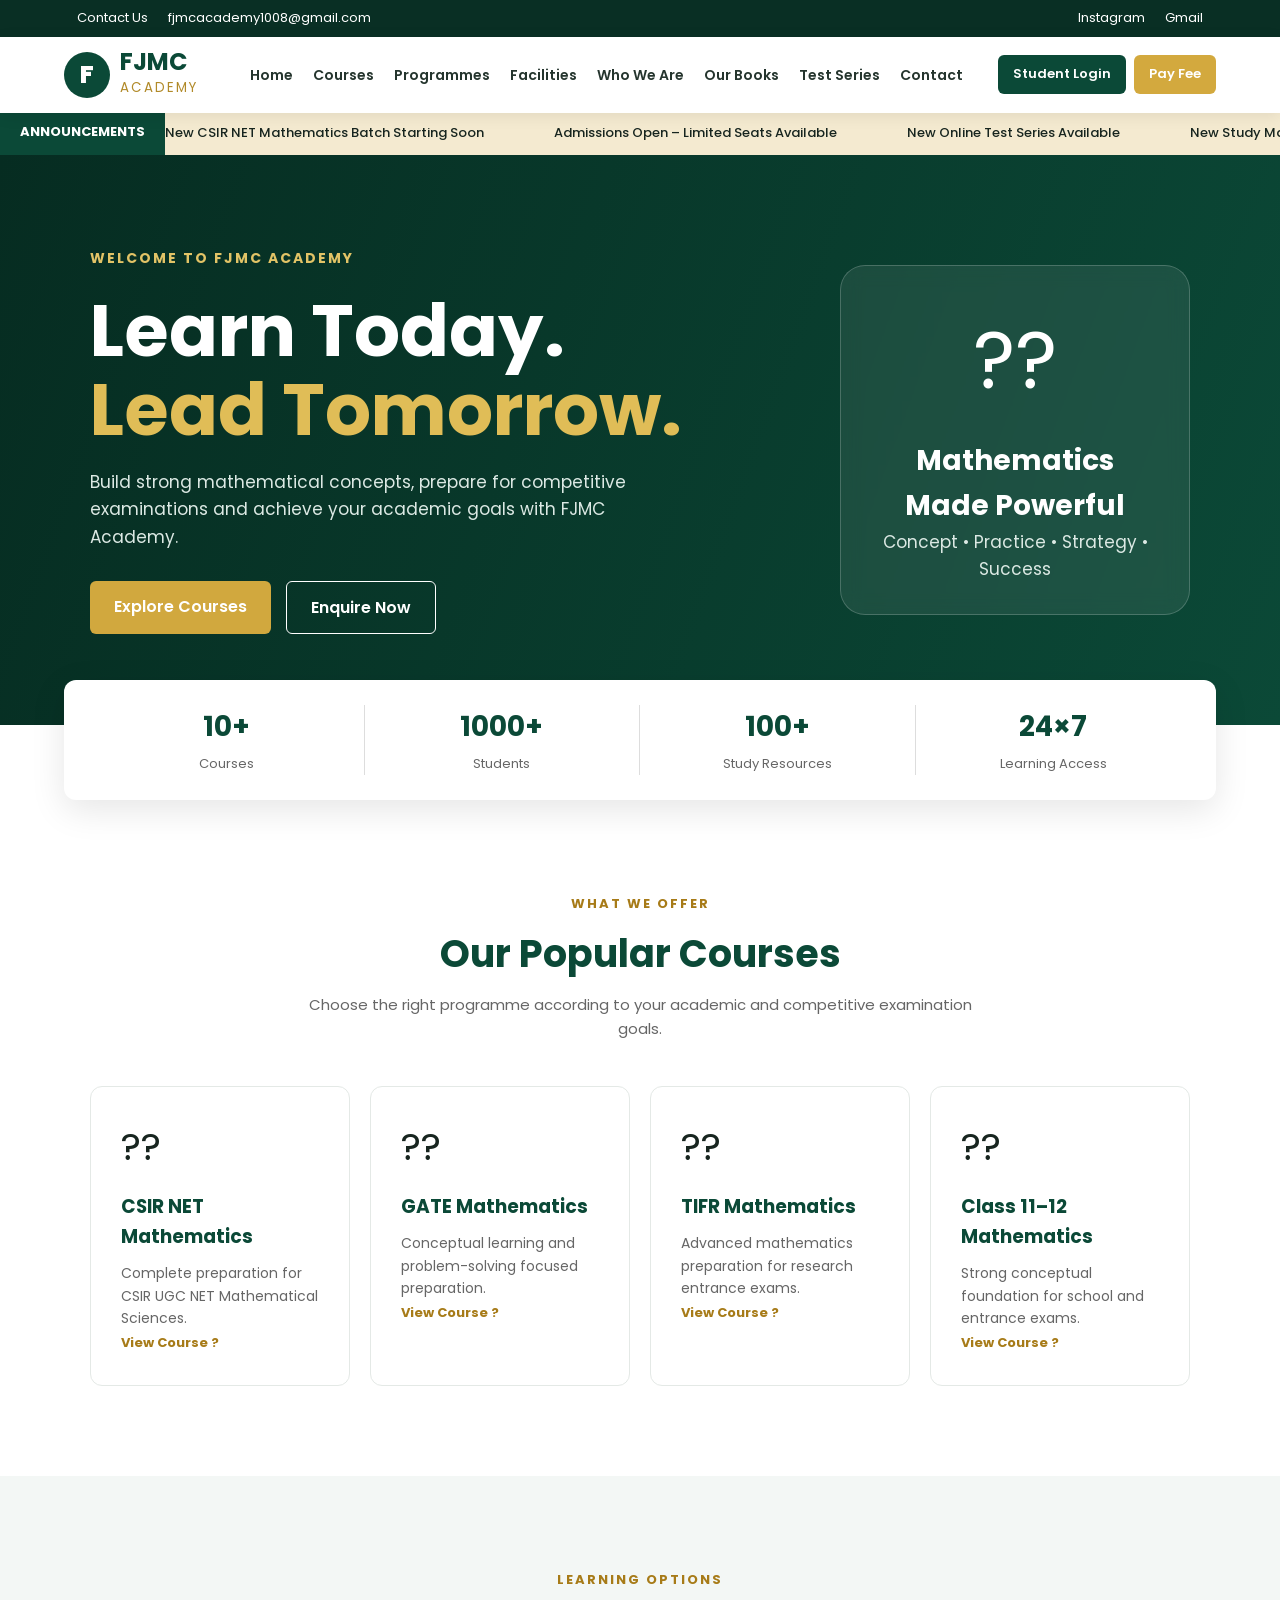
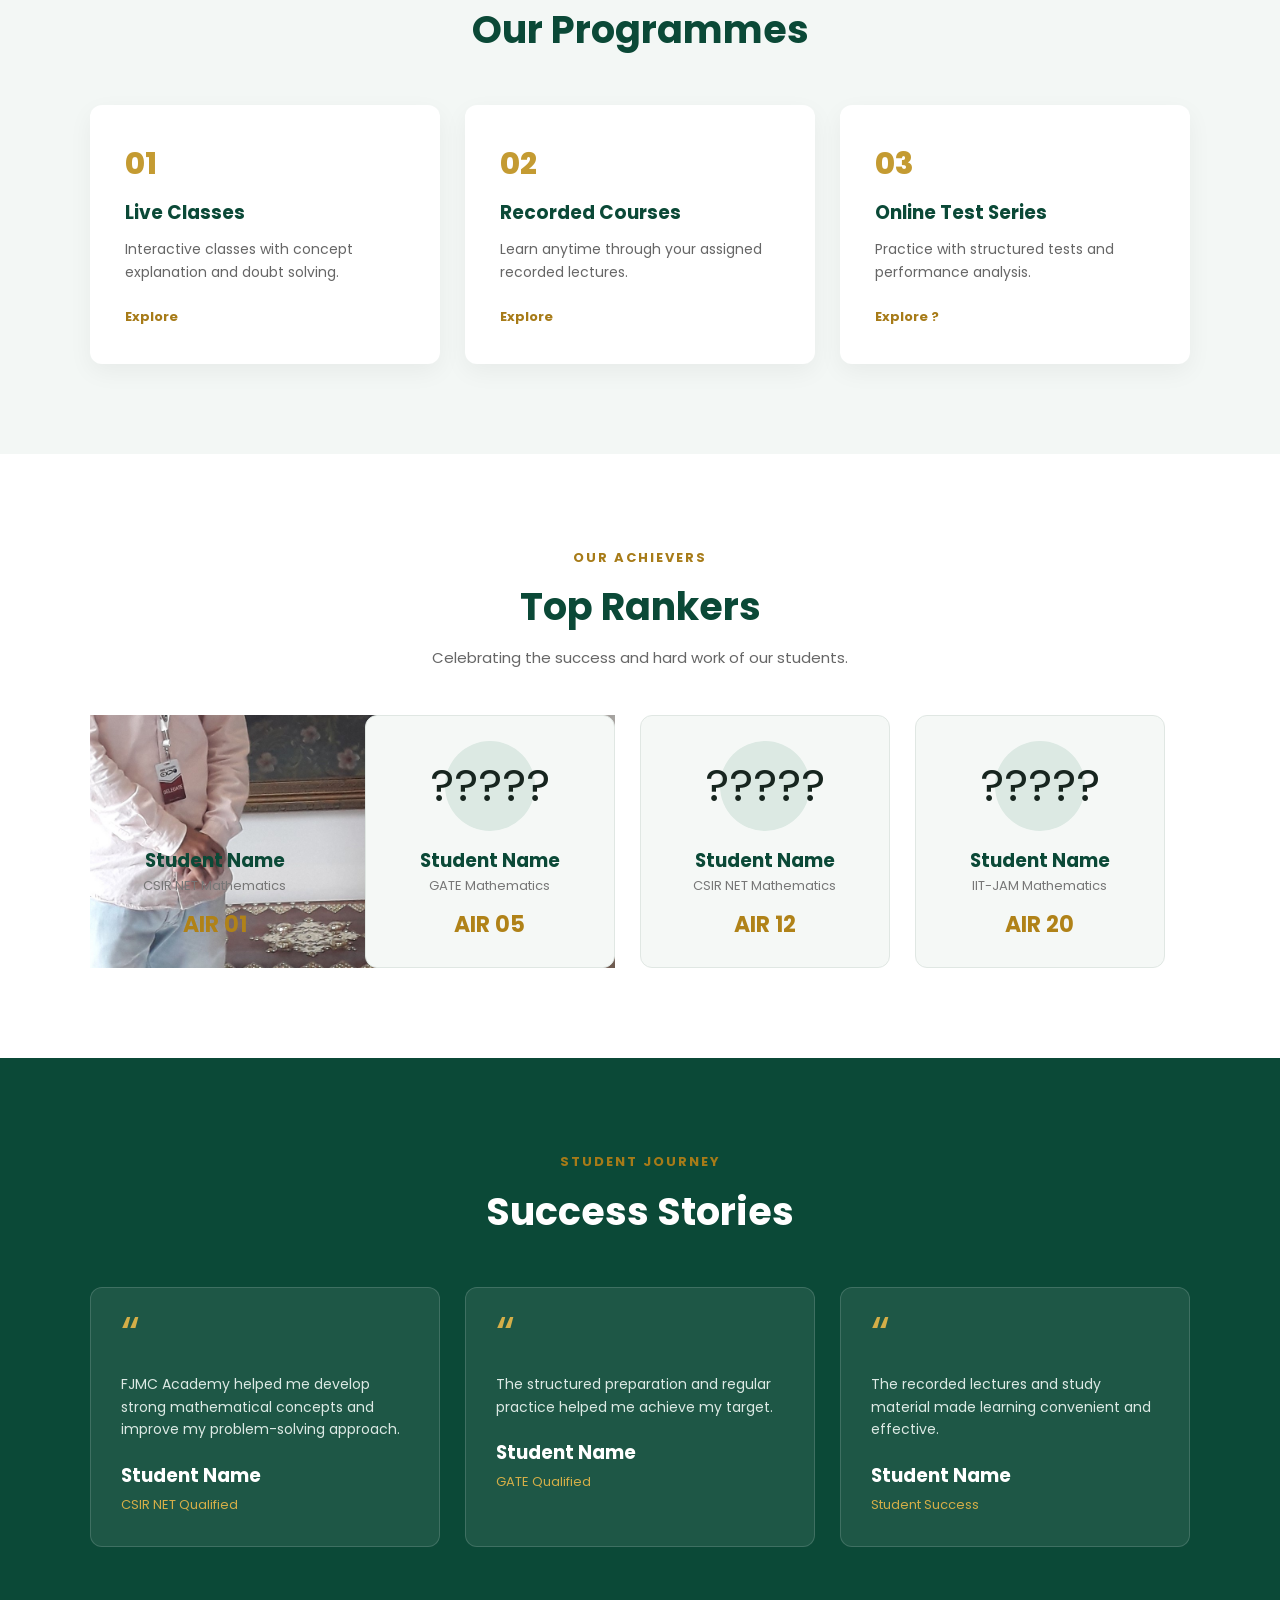
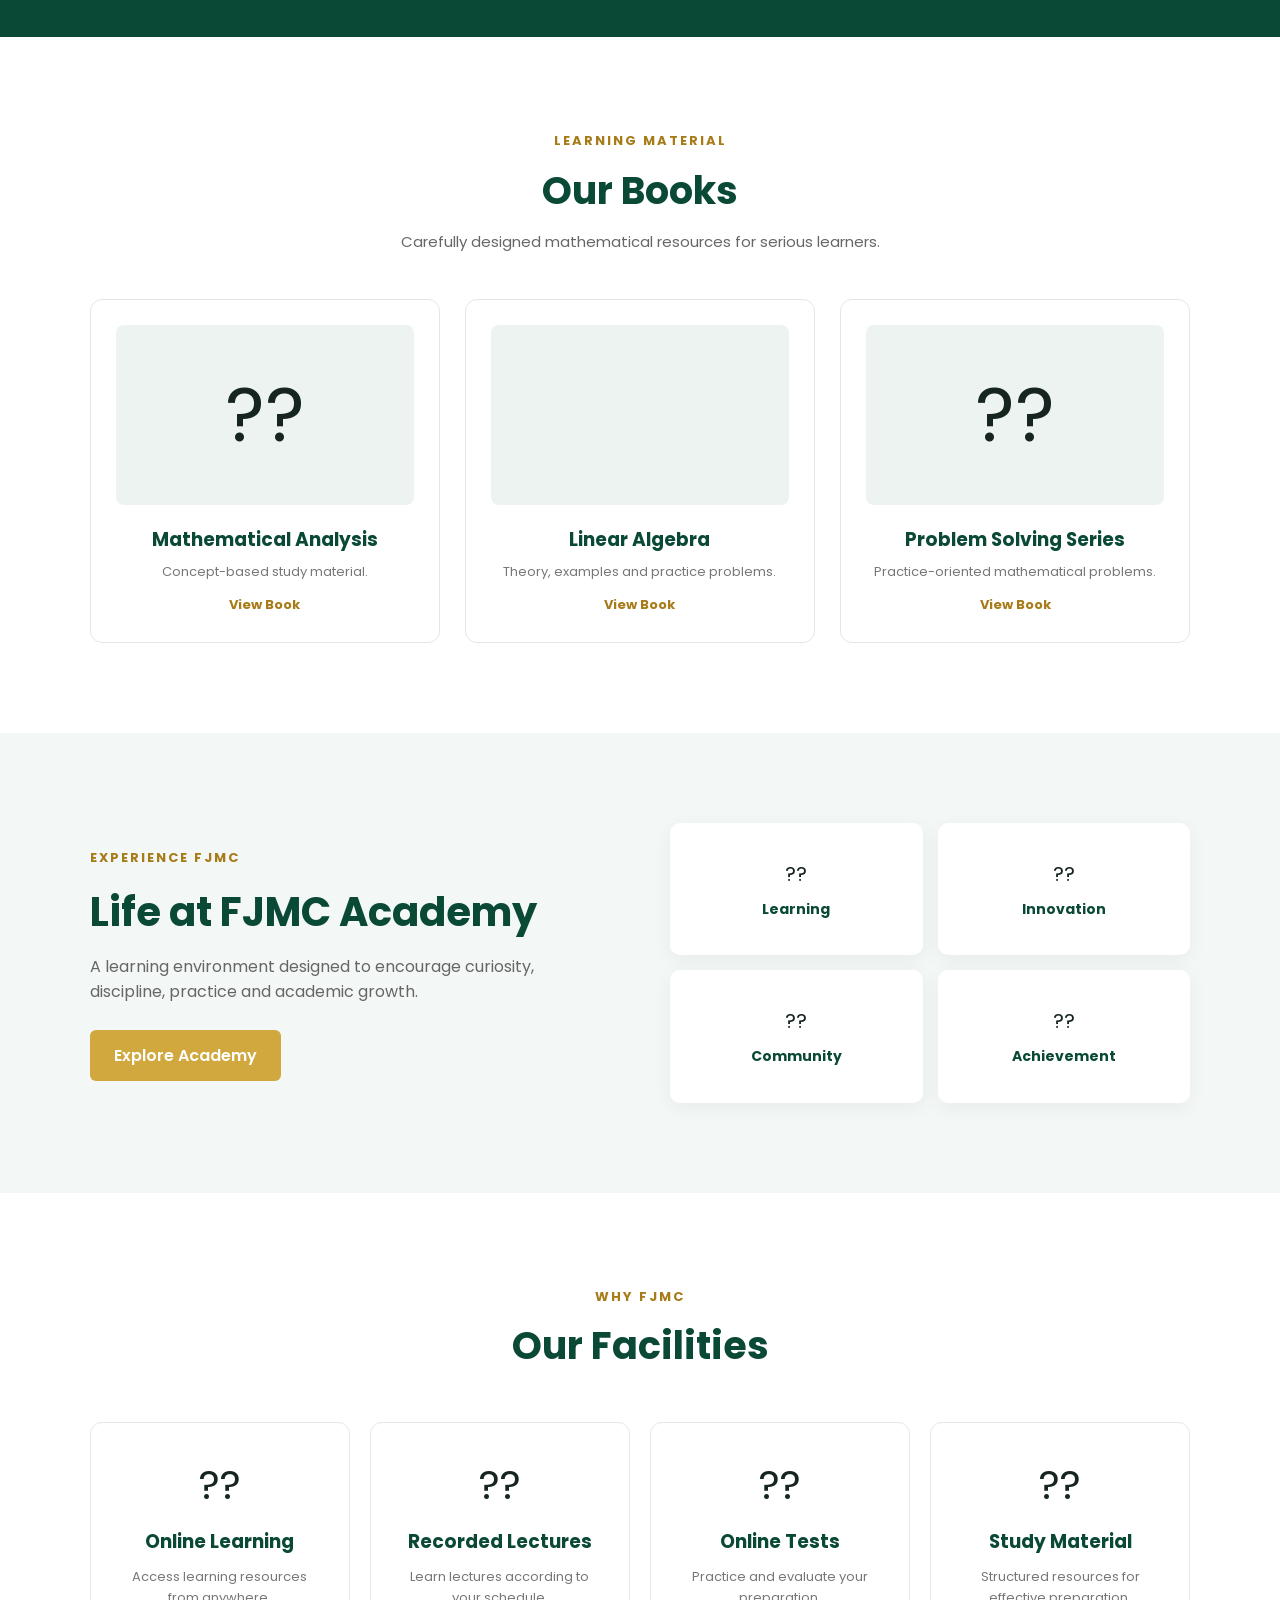
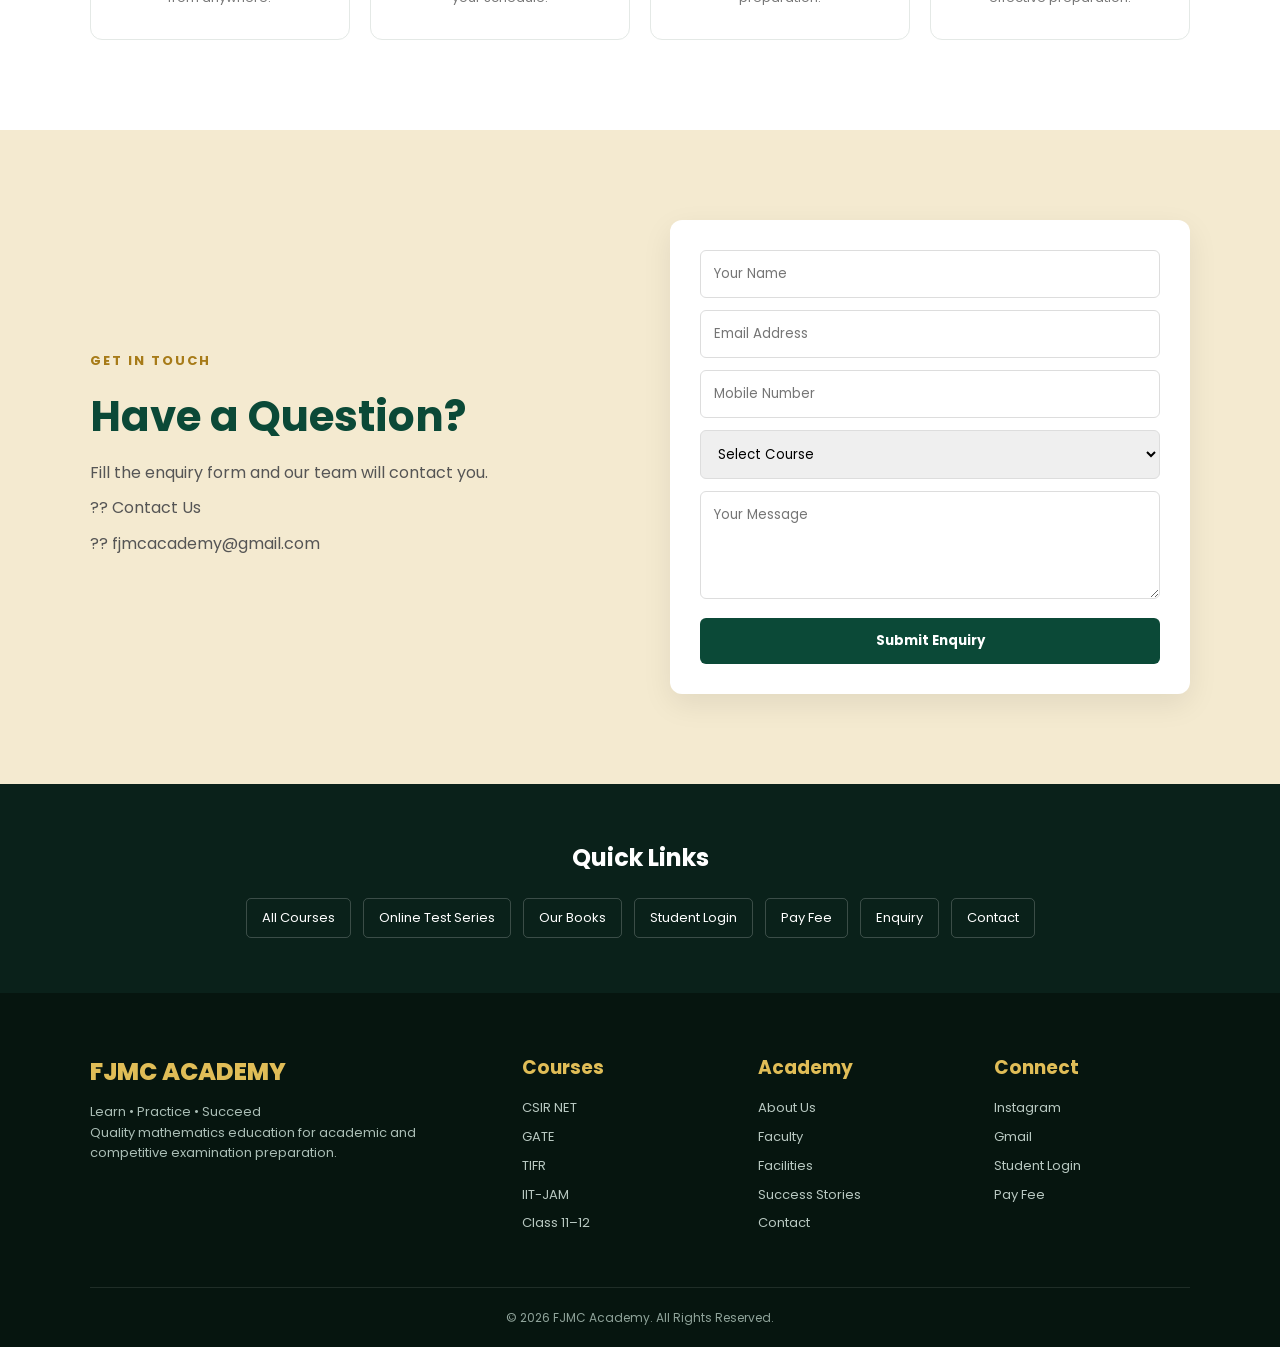
<file: index.html>
<!DOCTYPE html>
<html lang="en">
<head>
    <meta charset="UTF-8">
    <meta name="viewport" content="width=device-width, initial-scale=1.0">

    <title>FJMC Academy | Learn • Practice • Succeed</title>

    <link rel="stylesheet" href="style.css">

    <link rel="preconnect" href="https://fonts.googleapis.com">
    <link rel="preconnect" href="https://fonts.gstatic.com" crossorigin>

    <link href="https://fonts.googleapis.com/css2?family=Poppins:wght@400;500;600;700;800&display=swap" rel="stylesheet">
</head>

<body>

<!-- ================= TOP BAR ================= -->

<div class="top-bar">

    <div class="top-left">
        <span> Contact Us</span>
        <span> fjmcacademy1008@gmail.com</span>
    </div>

    <div class="top-right">
        <a href="#" target="_blank">Instagram</a>
        <a href="mailto:fjmcacademy1008@gmail.com">Gmail</a>
    </div>

</div>


<!-- ================= NAVBAR ================= -->

<header class="navbar">

    <div class="logo">
        <div class="logo-circle">F</div>

        <div>
            <h2>FJMC</h2>
            <small>ACADEMY</small>
        </div>
    </div>


    <nav>

        <a href="index.html">Home</a>


        <!-- COURSES -->

        <div class="dropdown">

            <button class="drop-btn">
                Courses 
            </button>

            <div class="dropdown-menu">

                <a href="courses.html">All Courses</a>
                <a href="#">CSIR NET Mathematics</a>
                <a href="#">GATE Mathematics</a>
                <a href="#">TIFR</a>
                <a href="#">IIT-JAM</a>
                <a href="#">IIT-JEE Mathematics</a>
                <a href="#">Class 11–12 Mathematics</a>

            </div>

        </div>


        <!-- PROGRAMMES -->

        <div class="dropdown">

            <button class="drop-btn">
                Programmes 
            </button>

            <div class="dropdown-menu">

                <a href="programmes.html">Our Programmes</a>
                <a href="#">Online Classes</a>
                <a href="#">Live Classes</a>
                <a href="#">Recorded Courses</a>
                <a href="#">Test Series</a>

            </div>

        </div>


        <!-- FACILITIES -->

        <div class="dropdown">

            <button class="drop-btn">
                Facilities 
            </button>

            <div class="dropdown-menu">

                <a href="facilities.html">Our Facilities</a>
                <a href="#">Online Learning</a>
                <a href="#">Study Material</a>
                <a href="#">Doubt Support</a>

            </div>

        </div>


        <!-- WHO WE ARE -->

        <div class="dropdown">

            <button class="drop-btn">
                Who We Are 
            </button>

            <div class="dropdown-menu">

                <a href="#">About FJMC</a>
                <a href="#">Our Faculty</a>
                <a href="#">Our Mission</a>
                <a href="success-stories.html">Success Stories</a>

            </div>

        </div>


        <a href="books.html">Our Books</a>

        <a href="test-series.html">Test Series</a>

        <a href="contact.html">Contact</a>

    </nav>


    <div class="nav-buttons">

        <a href="student/login.html" class="login-btn">
            Student Login
        </a>

        <a href="pay-fee.html" class="fee-btn">
            Pay Fee
        </a>

    </div>

</header>


<!-- ================= ANNOUNCEMENT ================= -->

<div class="announcement">

    <div class="announcement-title">
         ANNOUNCEMENTS
    </div>

    <div class="announcement-content">

        <div class="announcement-track">

            <span>
                New CSIR NET Mathematics Batch Starting Soon
            </span>

            <span>
                Admissions Open – Limited Seats Available
            </span>

            <span>
                New Online Test Series Available
            </span>

            <span>
                New Study Material Uploaded
            </span>

        </div>

    </div>

</div>


<!-- ================= HERO ================= -->

<section class="hero">

    <div class="hero-content">

        <div class="hero-text">

            <span class="hero-small">
                WELCOME TO FJMC ACADEMY
            </span>

            <h1>
                Learn Today.
                <br>
                <span>Lead Tomorrow.</span>
            </h1>

            <p>
                Build strong mathematical concepts, prepare for
                competitive examinations and achieve your academic goals
                with FJMC Academy.
            </p>


            <div class="hero-buttons">

                <a href="courses.html" class="primary-btn">
                    Explore Courses
                </a>

                <a href="enquiry.html" class="secondary-btn">
                    Enquire Now
                </a>

            </div>

        </div>


        <div class="hero-card">

            <div class="hero-card-icon">
                ??
            </div>

            <h2>
                Mathematics
                <br>
                Made Powerful
            </h2>

            <p>
                Concept • Practice • Strategy • Success
            </p>

        </div>

    </div>

</section>


<!-- ================= QUICK STATS ================= -->

<section class="stats">

    <div>
        <strong>10+</strong>
        <span>Courses</span>
    </div>

    <div>
        <strong>1000+</strong>
        <span>Students</span>
    </div>

    <div>
        <strong>100+</strong>
        <span>Study Resources</span>
    </div>

    <div>
        <strong>24×7</strong>
        <span>Learning Access</span>
    </div>

</section>


<!-- ================= COURSES ================= -->

<section class="section">

    <div class="section-heading">

        <span>WHAT WE OFFER</span>

        <h2>
            Our Popular Courses
        </h2>

        <p>
            Choose the right programme according to your academic
            and competitive examination goals.
        </p>

    </div>


    <div class="course-grid">


        <div class="course-card">

            <div class="course-icon">??</div>

            <h3>CSIR NET Mathematics</h3>

            <p>
                Complete preparation for CSIR UGC NET Mathematical Sciences.
            </p>

            <a href="#">View Course ?</a>

        </div>


        <div class="course-card">

            <div class="course-icon">??</div>

            <h3>GATE Mathematics</h3>

            <p>
                Conceptual learning and problem-solving focused preparation.
            </p>

            <a href="#">View Course ?</a>

        </div>


        <div class="course-card">

            <div class="course-icon">??</div>

            <h3>TIFR Mathematics</h3>

            <p>
                Advanced mathematics preparation for research entrance exams.
            </p>

            <a href="#">View Course ?</a>

        </div>


        <div class="course-card">

            <div class="course-icon">??</div>

            <h3>Class 11–12 Mathematics</h3>

            <p>
                Strong conceptual foundation for school and entrance exams.
            </p>

            <a href="#">View Course ?</a>

        </div>


    </div>

</section>


<!-- ================= PROGRAMMES ================= -->

<section class="program-section">

    <div class="section-heading">

        <span>LEARNING OPTIONS</span>

        <h2>Our Programmes</h2>

    </div>


    <div class="programme-grid">

        <div class="programme-card">

            <span>01</span>

            <h3>Live Classes</h3>

            <p>
                Interactive classes with concept explanation and doubt solving.
            </p>

            <a href="#">Explore </a>

        </div>


        <div class="programme-card">

            <span>02</span>

            <h3>Recorded Courses</h3>

            <p>
                Learn anytime through your assigned recorded lectures.
            </p>

            <a href="#">Explore </a>

        </div>


        <div class="programme-card">

            <span>03</span>

            <h3>Online Test Series</h3>

            <p>
                Practice with structured tests and performance analysis.
            </p>

            <a href="test-series.html">Explore ?</a>

        </div>

    </div>

</section>


<!-- ================= TOP RANKERS ================= -->

<section class="section">

    <div class="section-heading">

        <span>OUR ACHIEVERS</span>

        <h2>Top Rankers</h2>

        <p>
            Celebrating the success and hard work of our students.
        </p>

    </div>


    <div class="ranker-slider">

        <div class="ranker-track">


            <div class="ranker-card">

                <div class="ranker-photo">
                    <img src="hbb 007.jpg" alt="Student Photo" width="800">
                    
                    </div>

                <h3>Student Name</h3>

                <p>CSIR NET Mathematics</p>

                <strong>AIR 01</strong>

            </div>


            <div class="ranker-card">

                <div class="ranker-photo">
                    ?????
                </div>

                <h3>Student Name</h3>

                <p>GATE Mathematics</p>

                <strong>AIR 05</strong>

            </div>


            <div class="ranker-card">

                <div class="ranker-photo">
                    ?????
                </div>

                <h3>Student Name</h3>

                <p>CSIR NET Mathematics</p>

                <strong>AIR 12</strong>

            </div>


            <div class="ranker-card">

                <div class="ranker-photo">
                    ?????
                </div>

                <h3>Student Name</h3>

                <p>IIT-JAM Mathematics</p>

                <strong>AIR 20</strong>

            </div>

        </div>

    </div>

</section>


<!-- ================= SUCCESS STORIES ================= -->

<section class="success-section">

    <div class="section-heading">

        <span>STUDENT JOURNEY</span>

        <h2>Success Stories</h2>

    </div>


    <div class="success-grid">


        <div class="success-card">

            <div class="quote">
                “
            </div>

            <p>
                FJMC Academy helped me develop strong mathematical
                concepts and improve my problem-solving approach.
            </p>

            <h3>Student Name</h3>

            <span>CSIR NET Qualified</span>

        </div>


        <div class="success-card">

            <div class="quote">
                “
            </div>

            <p>
                The structured preparation and regular practice
                helped me achieve my target.
            </p>

            <h3>Student Name</h3>

            <span>GATE Qualified</span>

        </div>


        <div class="success-card">

            <div class="quote">
                “
            </div>

            <p>
                The recorded lectures and study material made learning
                convenient and effective.
            </p>

            <h3>Student Name</h3>

            <span>Student Success</span>

        </div>


    </div>

</section>


<!-- ================= BOOKS ================= -->

<section class="section">

    <div class="section-heading">

        <span>LEARNING MATERIAL</span>

        <h2>Our Books</h2>

        <p>
            Carefully designed mathematical resources for serious learners.
        </p>

    </div>


    <div class="book-grid">


        <div class="book-card">

            <div class="book-cover">
                ??
            </div>

            <h3>Mathematical Analysis</h3>

            <p>
                Concept-based study material.
            </p>

            <a href="books.html">View Book</a>

        </div>


        <div class="book-card">

            <div class="book-cover">
                
            </div>

            <h3>Linear Algebra</h3>

            <p>
                Theory, examples and practice problems.
            </p>

            <a href="books.html">View Book</a>

        </div>


        <div class="book-card">

            <div class="book-cover">
                ??
            </div>

            <h3>Problem Solving Series</h3>

            <p>
                Practice-oriented mathematical problems.
            </p>

            <a href="books.html">View Book</a>

        </div>

    </div>

</section>


<!-- ================= LIFE AT ACADEMY ================= -->

<section class="life-section">

    <div class="life-content">

        <div>

            <span>EXPERIENCE FJMC</span>

            <h2>
                Life at FJMC Academy
            </h2>

            <p>
                A learning environment designed to encourage
                curiosity, discipline, practice and academic growth.
            </p>

            <a href="life-at-academy.html" class="primary-btn">
                Explore Academy
            </a>

        </div>


        <div class="life-boxes">

            <div>?? <b>Learning</b></div>

            <div>?? <b>Innovation</b></div>

            <div>?? <b>Community</b></div>

            <div>?? <b>Achievement</b></div>

        </div>

    </div>

</section>


<!-- ================= FACILITIES ================= -->

<section class="section">

    <div class="section-heading">

        <span>WHY FJMC</span>

        <h2>Our Facilities</h2>

    </div>


    <div class="facility-grid">


        <div class="facility-card">
            <div>??</div>
            <h3>Online Learning</h3>
            <p>Access learning resources from anywhere.</p>
        </div>


        <div class="facility-card">
            <div>??</div>
            <h3>Recorded Lectures</h3>
            <p>Learn lectures according to your schedule.</p>
        </div>


        <div class="facility-card">
            <div>??</div>
            <h3>Online Tests</h3>
            <p>Practice and evaluate your preparation.</p>
        </div>


        <div class="facility-card">
            <div>??</div>
            <h3>Study Material</h3>
            <p>Structured resources for effective preparation.</p>
        </div>

    </div>

</section>


<!-- ================= ENQUIRY ================= -->

<section class="enquiry-section">

    <div class="enquiry-container">

        <div class="enquiry-info">

            <span>GET IN TOUCH</span>

            <h2>
                Have a Question?
            </h2>

            <p>
                Fill the enquiry form and our team will contact you.
            </p>

            <p>?? Contact Us</p>
            <p>?? fjmcacademy@gmail.com</p>

        </div>


        <form class="enquiry-form" id="enquiryForm">

            <input
                type="text"
                id="name"
                placeholder="Your Name"
                required
            >

            <input
                type="email"
                id="email"
                placeholder="Email Address"
                required
            >

            <input
                type="tel"
                id="phone"
                placeholder="Mobile Number"
                required
            >

            <select id="course">

                <option value="">
                    Select Course
                </option>

                <option>
                    CSIR NET Mathematics
                </option>

                <option>
                    GATE Mathematics
                </option>

                <option>
                    TIFR
                </option>

                <option>
                    Class 11–12 Mathematics
                </option>

            </select>


            <textarea
                id="message"
                placeholder="Your Message"
                rows="4"
            ></textarea>


            <button type="submit">
                Submit Enquiry
            </button>

        </form>

    </div>

</section>


<!-- ================= QUICK LINKS ================= -->

<section class="quick-links">

    <h2>Quick Links</h2>

    <div>

        <a href="courses.html">All Courses</a>

        <a href="test-series.html">Online Test Series</a>

        <a href="books.html">Our Books</a>

        <a href="student/login.html">Student Login</a>

        <a href="pay-fee.html">Pay Fee</a>

        <a href="enquiry.html">Enquiry</a>

        <a href="contact.html">Contact</a>

    </div>

</section>


<!-- ================= FOOTER ================= -->

<footer>

    <div class="footer-grid">


        <div>

            <div class="footer-logo">
                FJMC ACADEMY
            </div>

            <p>
                Learn • Practice • Succeed
            </p>

            <p>
                Quality mathematics education for academic
                and competitive examination preparation.
            </p>

        </div>


        <div>

            <h3>Courses</h3>

            <a href="#">CSIR NET</a>
            <a href="#">GATE</a>
            <a href="#">TIFR</a>
            <a href="#">IIT-JAM</a>
            <a href="#">Class 11–12</a>

        </div>


        <div>

            <h3>Academy</h3>

            <a href="#">About Us</a>
            <a href="#">Faculty</a>
            <a href="#">Facilities</a>
            <a href="#">Success Stories</a>
            <a href="#">Contact</a>

        </div>


        <div>

            <h3>Connect</h3>

            <a href="#">Instagram</a>

            <a href="mailto:fjmcacademy@gmail.com">
                Gmail
            </a>

            <a href="student/login.html">
                Student Login
            </a>

            <a href="pay-fee.html">
                Pay Fee
            </a>

        </div>

    </div>


    <div class="copyright">

        © 2026 FJMC Academy. All Rights Reserved.

    </div>

</footer>


<script>

document
.getElementById("enquiryForm")
.addEventListener("submit", function(event) {

    event.preventDefault();

    alert(
        "Thank you! Your enquiry has been submitted."
    );

    this.reset();

});

</script>

</body>
</html>
</file>
<file: style.css>
* {
    margin: 0;
    padding: 0;
    box-sizing: border-box;
}

body {
    font-family: "Poppins", sans-serif;
    color: #17251f;
    background: #ffffff;
    line-height: 1.6;
}

a {
    text-decoration: none;
    color: inherit;
}


/* ================= TOP BAR ================= */

.top-bar {
    background: #092f24;
    color: white;

    padding: 8px 6%;

    display: flex;
    justify-content: space-between;
    align-items: center;

    font-size: 13px;
}

.top-left,
.top-right {
    display: flex;
    gap: 20px;
}

.top-right a:hover {
    color: #d9b85c;
}


/* ================= NAVBAR ================= */

.navbar {
    min-height: 76px;

    padding: 10px 5%;

    display: flex;
    align-items: center;
    justify-content: space-between;

    background: white;

    box-shadow: 0 3px 15px rgba(0,0,0,.08);

    position: sticky;
    top: 0;
    z-index: 1000;
}


/* LOGO */

.logo {
    display: flex;
    align-items: center;
    gap: 10px;

    min-width: 150px;
}

.logo-circle {
    width: 46px;
    height: 46px;

    border-radius: 50%;

    background: #0b4937;
    color: white;

    display: flex;
    align-items: center;
    justify-content: center;

    font-size: 25px;
    font-weight: 800;
}

.logo h2 {
    color: #0b4937;
    line-height: 1;
}

.logo small {
    color: #b18a29;
    letter-spacing: 2px;
}


/* NAV */

.navbar nav {
    display: flex;
    align-items: center;
    gap: 20px;
}

.navbar nav > a,
.drop-btn {
    font-family: inherit;

    border: none;
    background: none;

    font-size: 14px;
    font-weight: 600;

    cursor: pointer;

    color: #25352e;
}

.navbar nav > a:hover,
.drop-btn:hover {
    color: #a77b18;
}


/* DROPDOWN */

.dropdown {
    position: relative;
}

.dropdown-menu {
    position: absolute;

    top: 35px;
    left: -10px;

    min-width: 220px;

    background: white;

    border-radius: 8px;

    box-shadow: 0 10px 30px rgba(0,0,0,.15);

    padding: 8px;

    display: none;
}

.dropdown:hover .dropdown-menu {
    display: block;
}

.dropdown-menu a {
    display: block;

    padding: 10px 14px;

    font-size: 13px;

    border-radius: 5px;
}

.dropdown-menu a:hover {
    background: #edf5f1;
    color: #0b4937;
}


/* BUTTONS */

.nav-buttons {
    display: flex;
    gap: 8px;
}

.login-btn,
.fee-btn {
    padding: 9px 15px;

    border-radius: 6px;

    font-size: 13px;
    font-weight: 600;
}

.login-btn {
    background: #0b4937;
    color: white;
}

.fee-btn {
    background: #d3a93e;
    color: white;
}


/* ================= ANNOUNCEMENT ================= */

.announcement {
    display: flex;

    background: #f4ead0;

    height: 42px;

    overflow: hidden;
}

.announcement-title {
    background: #0b4937;
    color: white;

    padding: 9px 20px;

    font-size: 13px;
    font-weight: 700;

    white-space: nowrap;
}

.announcement-content {
    overflow: hidden;
    flex: 1;
}

.announcement-track {
    height: 100%;

    display: flex;
    align-items: center;

    gap: 70px;

    width: max-content;

    animation: announcement 25s linear infinite;
}

.announcement-track span {
    font-size: 13px;
    font-weight: 500;
}

@keyframes announcement {

    from {
        transform: translateX(100%);
    }

    to {
        transform: translateX(-100%);
    }

}


/* ================= HERO ================= */

.hero {
    min-height: 570px;

    background:
        linear-gradient(
            110deg,
            #062c21,
            #0b4937
        );

    color: white;

    display: flex;
    align-items: center;

    padding: 70px 7%;
}

.hero-content {
    width: 100%;

    display: flex;
    justify-content: space-between;
    align-items: center;

    gap: 50px;
}

.hero-text {
    max-width: 650px;
}

.hero-small {
    color: #e2c366;

    font-size: 14px;

    font-weight: 700;

    letter-spacing: 2px;
}

.hero h1 {
    font-size: clamp(42px, 6vw, 72px);

    line-height: 1.1;

    margin: 20px 0;
}

.hero h1 span {
    color: #e0bd57;
}

.hero p {
    max-width: 600px;

    color: #dce9e4;

    font-size: 17px;
}

.hero-buttons {
    margin-top: 30px;

    display: flex;
    gap: 15px;
}

.primary-btn,
.secondary-btn {
    padding: 13px 24px;

    border-radius: 6px;

    font-weight: 600;

    display: inline-block;
}

.primary-btn {
    background: #d1a83e;
    color: white;
}

.secondary-btn {
    border: 1px solid white;
    color: white;
}

.hero-card {
    width: 350px;
    height: 350px;

    border-radius: 25px;

    background: rgba(255,255,255,.08);

    border: 1px solid rgba(255,255,255,.2);

    backdrop-filter: blur(10px);

    display: flex;

    flex-direction: column;

    justify-content: center;

    align-items: center;

    text-align: center;

    padding: 30px;
}

.hero-card-icon {
    font-size: 80px;

    margin-bottom: 15px;
}

.hero-card h2 {
    font-size: 28px;
}


/* ================= STATS ================= */

.stats {
    background: white;

    width: 90%;

    margin: -45px auto 0;

    position: relative;

    border-radius: 12px;

    box-shadow: 0 10px 35px rgba(0,0,0,.1);

    padding: 25px;

    display: grid;

    grid-template-columns: repeat(4,1fr);

    text-align: center;
}

.stats div {
    border-right: 1px solid #ddd;
}

.stats div:last-child {
    border: none;
}

.stats strong {
    display: block;

    color: #0b4937;

    font-size: 28px;
}

.stats span {
    font-size: 13px;
    color: #666;
}


/* ================= SECTIONS ================= */

.section {
    padding: 90px 7%;
}

.section-heading {
    text-align: center;

    max-width: 700px;

    margin: 0 auto 45px;
}

.section-heading span,
.life-section span,
.enquiry-info span {
    color: #a77b18;

    font-size: 13px;

    font-weight: 700;

    letter-spacing: 2px;
}

.section-heading h2 {
    color: #0b4937;

    font-size: 38px;

    margin: 8px 0;
}

.section-heading p {
    color: #666;

    font-size: 15px;
}


/* ================= COURSES ================= */

.course-grid {
    display: grid;

    grid-template-columns: repeat(4,1fr);

    gap: 20px;
}

.course-card {
    padding: 30px;

    border: 1px solid #e4e9e6;

    border-radius: 12px;

    transition: .3s;

    background: white;
}

.course-card:hover {
    transform: translateY(-8px);

    box-shadow: 0 15px 35px rgba(0,0,0,.1);

    border-color: #c9a746;
}

.course-icon {
    font-size: 38px;

    margin-bottom: 15px;
}

.course-card h3 {
    color: #0b4937;

    margin-bottom: 10px;
}

.course-card p {
    color: #666;

    font-size: 14px;

    min-height: 65px;
}

.course-card a {
    color: #a77b18;

    font-size: 13px;

    font-weight: 700;
}


/* ================= PROGRAMMES ================= */

.program-section {
    padding: 90px 7%;

    background: #f3f7f5;
}

.programme-grid {
    max-width: 1100px;

    margin: auto;

    display: grid;

    grid-template-columns: repeat(3,1fr);

    gap: 25px;
}

.programme-card {
    background: white;

    padding: 35px;

    border-radius: 12px;

    box-shadow: 0 8px 25px rgba(0,0,0,.05);
}

.programme-card span {
    color: #c49b32;

    font-size: 30px;

    font-weight: 800;
}

.programme-card h3 {
    color: #0b4937;

    margin: 10px 0;
}

.programme-card p {
    color: #666;

    font-size: 14px;

    margin-bottom: 20px;
}

.programme-card a {
    color: #a77b18;

    font-weight: 700;

    font-size: 13px;
}


/* ================= RANKERS ================= */

.ranker-slider {
    overflow: hidden;
}

.ranker-track {
    display: flex;

    gap: 25px;

    width: max-content;

    animation: rankerMove 20s linear infinite;
}

.ranker-slider:hover .ranker-track {
    animation-play-state: paused;
}

.ranker-card {
    width: 250px;

    padding: 25px;

    text-align: center;

    border-radius: 12px;

    background: #f5f8f6;

    border: 1px solid #e0e7e3;
}

.ranker-photo {
    width: 90px;
    height: 90px;

    border-radius: 50%;

    margin: auto;

    background: #dce9e3;

    display: flex;

    align-items: center;
    justify-content: center;

    font-size: 45px;
}

.ranker-card h3 {
    margin-top: 15px;

    color: #0b4937;
}

.ranker-card p {
    font-size: 13px;

    color: #777;
}

.ranker-card strong {
    display: block;

    color: #b08218;

    font-size: 22px;

    margin-top: 10px;
}

@keyframes rankerMove {

    from {
        transform: translateX(0);
    }

    to {
        transform: translateX(-50%);
    }

}


/* ================= SUCCESS ================= */

.success-section {
    padding: 90px 7%;

    background: #0b4937;

    color: white;
}

.success-section .section-heading h2 {
    color: white;
}

.success-grid {
    display: grid;

    grid-template-columns: repeat(3,1fr);

    gap: 25px;
}

.success-card {
    background: rgba(255,255,255,.08);

    border: 1px solid rgba(255,255,255,.15);

    padding: 30px;

    border-radius: 12px;
}

.quote {
    color: #d4ae48;

    font-size: 50px;

    line-height: .7;
}

.success-card p {
    color: #dce9e4;

    font-size: 14px;

    margin: 20px 0;
}

.success-card h3 {
    color: white;
}

.success-card span {
    color: #d4ae48;

    font-size: 13px;
}


/* ================= BOOKS ================= */

.book-grid {
    display: grid;

    grid-template-columns: repeat(3,1fr);

    gap: 25px;
}

.book-card {
    text-align: center;

    border: 1px solid #e2e7e4;

    padding: 25px;

    border-radius: 12px;
}

.book-cover {
    height: 180px;

    background: #edf3f0;

    border-radius: 8px;

    display: flex;

    align-items: center;
    justify-content: center;

    font-size: 75px;

    margin-bottom: 20px;
}

.book-card h3 {
    color: #0b4937;
}

.book-card p {
    color: #777;

    font-size: 13px;

    margin: 8px;
}

.book-card a {
    color: #a77b18;

    font-weight: 700;

    font-size: 13px;
}


/* ================= LIFE ================= */

.life-section {
    padding: 90px 7%;

    background: #f3f7f5;
}

.life-content {
    max-width: 1100px;

    margin: auto;

    display: grid;

    grid-template-columns: 1fr 1fr;

    gap: 60px;

    align-items: center;
}

.life-content h2 {
    color: #0b4937;

    font-size: 40px;

    margin: 10px 0;
}

.life-content p {
    color: #666;

    margin-bottom: 25px;
}

.life-boxes {
    display: grid;

    grid-template-columns: 1fr 1fr;

    gap: 15px;
}

.life-boxes div {
    background: white;

    padding: 35px 20px;

    border-radius: 10px;

    text-align: center;

    font-size: 20px;

    box-shadow: 0 5px 20px rgba(0,0,0,.05);
}

.life-boxes b {
    display: block;

    font-size: 14px;

    margin-top: 8px;

    color: #0b4937;
}


/* ================= FACILITIES ================= */

.facility-grid {
    display: grid;

    grid-template-columns: repeat(4,1fr);

    gap: 20px;
}

.facility-card {
    text-align: center;

    padding: 30px;

    border: 1px solid #e4e9e6;

    border-radius: 12px;
}

.facility-card > div {
    font-size: 40px;
}

.facility-card h3 {
    color: #0b4937;

    margin: 10px 0;
}

.facility-card p {
    color: #777;

    font-size: 13px;
}


/* ================= ENQUIRY ================= */

.enquiry-section {
    padding: 90px 7%;

    background: #f4ead0;
}

.enquiry-container {
    max-width: 1100px;

    margin: auto;

    display: grid;

    grid-template-columns: 1fr 1fr;

    gap: 60px;

    align-items: center;
}

.enquiry-info h2 {
    color: #0b4937;

    font-size: 42px;

    margin: 10px 0;
}

.enquiry-info p {
    color: #555;

    margin: 10px 0;
}

.enquiry-form {
    background: white;

    padding: 30px;

    border-radius: 12px;

    box-shadow: 0 10px 30px rgba(0,0,0,.08);
}

.enquiry-form input,
.enquiry-form select,
.enquiry-form textarea {
    width: 100%;

    padding: 13px;

    margin-bottom: 12px;

    border: 1px solid #ddd;

    border-radius: 6px;

    font-family: inherit;

    outline: none;
}

.enquiry-form input:focus,
.enquiry-form select:focus,
.enquiry-form textarea:focus {
    border-color: #0b4937;
}

.enquiry-form button {
    width: 100%;

    padding: 13px;

    border: none;

    border-radius: 6px;

    background: #0b4937;

    color: white;

    font-family: inherit;

    font-weight: 700;

    cursor: pointer;
}

.enquiry-form button:hover {
    background: #062c21;
}


/* ================= QUICK LINKS ================= */

.quick-links {
    padding: 55px 7%;

    text-align: center;

    background: #0a211a;

    color: white;
}

.quick-links h2 {
    margin-bottom: 20px;
}

.quick-links div {
    display: flex;

    justify-content: center;

    flex-wrap: wrap;

    gap: 12px;
}

.quick-links a {
    padding: 9px 15px;

    border: 1px solid rgba(255,255,255,.2);

    border-radius: 5px;

    font-size: 13px;
}

.quick-links a:hover {
    background: #d0a63d;
}


/* ================= FOOTER ================= */

footer {
    background: #06150f;

    color: white;

    padding: 60px 7% 0;
}

.footer-grid {
    display: grid;

    grid-template-columns: 2fr 1fr 1fr 1fr;

    gap: 40px;

    padding-bottom: 45px;
}

.footer-logo {
    font-size: 24px;

    font-weight: 800;

    color: #e0bd57;

    margin-bottom: 10px;
}

.footer-grid p {
    color: #aabdb5;

    font-size: 13px;

    max-width: 350px;
}

.footer-grid h3 {
    margin-bottom: 15px;

    color: #e0bd57;
}

.footer-grid a {
    display: block;

    color: #b8c8c1;

    font-size: 13px;

    margin: 8px 0;
}

.footer-grid a:hover {
    color: white;
}

.copyright {
    border-top: 1px solid rgba(255,255,255,.1);

    padding: 20px 0;

    text-align: center;

    color: #8fa39a;

    font-size: 12px;
}


/* ================= MOBILE ================= */

@media(max-width:1100px) {

    .navbar nav {
        display: none;
    }

    .course-grid {
        grid-template-columns: repeat(2,1fr);
    }

    .facility-grid {
        grid-template-columns: repeat(2,1fr);
    }

}


@media(max-width:700px) {

    .top-bar {
        flex-direction: column;

        gap: 5px;

        text-align: center;
    }

    .top-left,
    .top-right {
        gap: 10px;
    }

    .navbar {
        padding: 10px 4%;
    }

    .nav-buttons .fee-btn {
        display: none;
    }

    .hero {
        padding: 60px 6%;
    }

    .hero-content {
        flex-direction: column;

        text-align: center;
    }

    .hero-card {
        width: 280px;
        height: 280px;
    }

    .hero-buttons {
        justify-content: center;
    }

    .stats {
        grid-template-columns: 1fr 1fr;

        gap: 20px;
    }

    .stats div {
        border: none;
    }

    .course-grid,
    .programme-grid,
    .success-grid,
    .book-grid,
    .facility-grid {
        grid-template-columns: 1fr;
    }

    .life-content,
    .enquiry-container {
        grid-template-columns: 1fr;
    }

    .footer-grid {
        grid-template-columns: 1fr 1fr;
    }

}

@media(max-width:450px) {

    .footer-grid {
        grid-template-columns: 1fr;
    }

    .hero h1 {
        font-size: 42px;
    }

    .section-heading h2 {
        font-size: 30px;
    }

}
</file>
